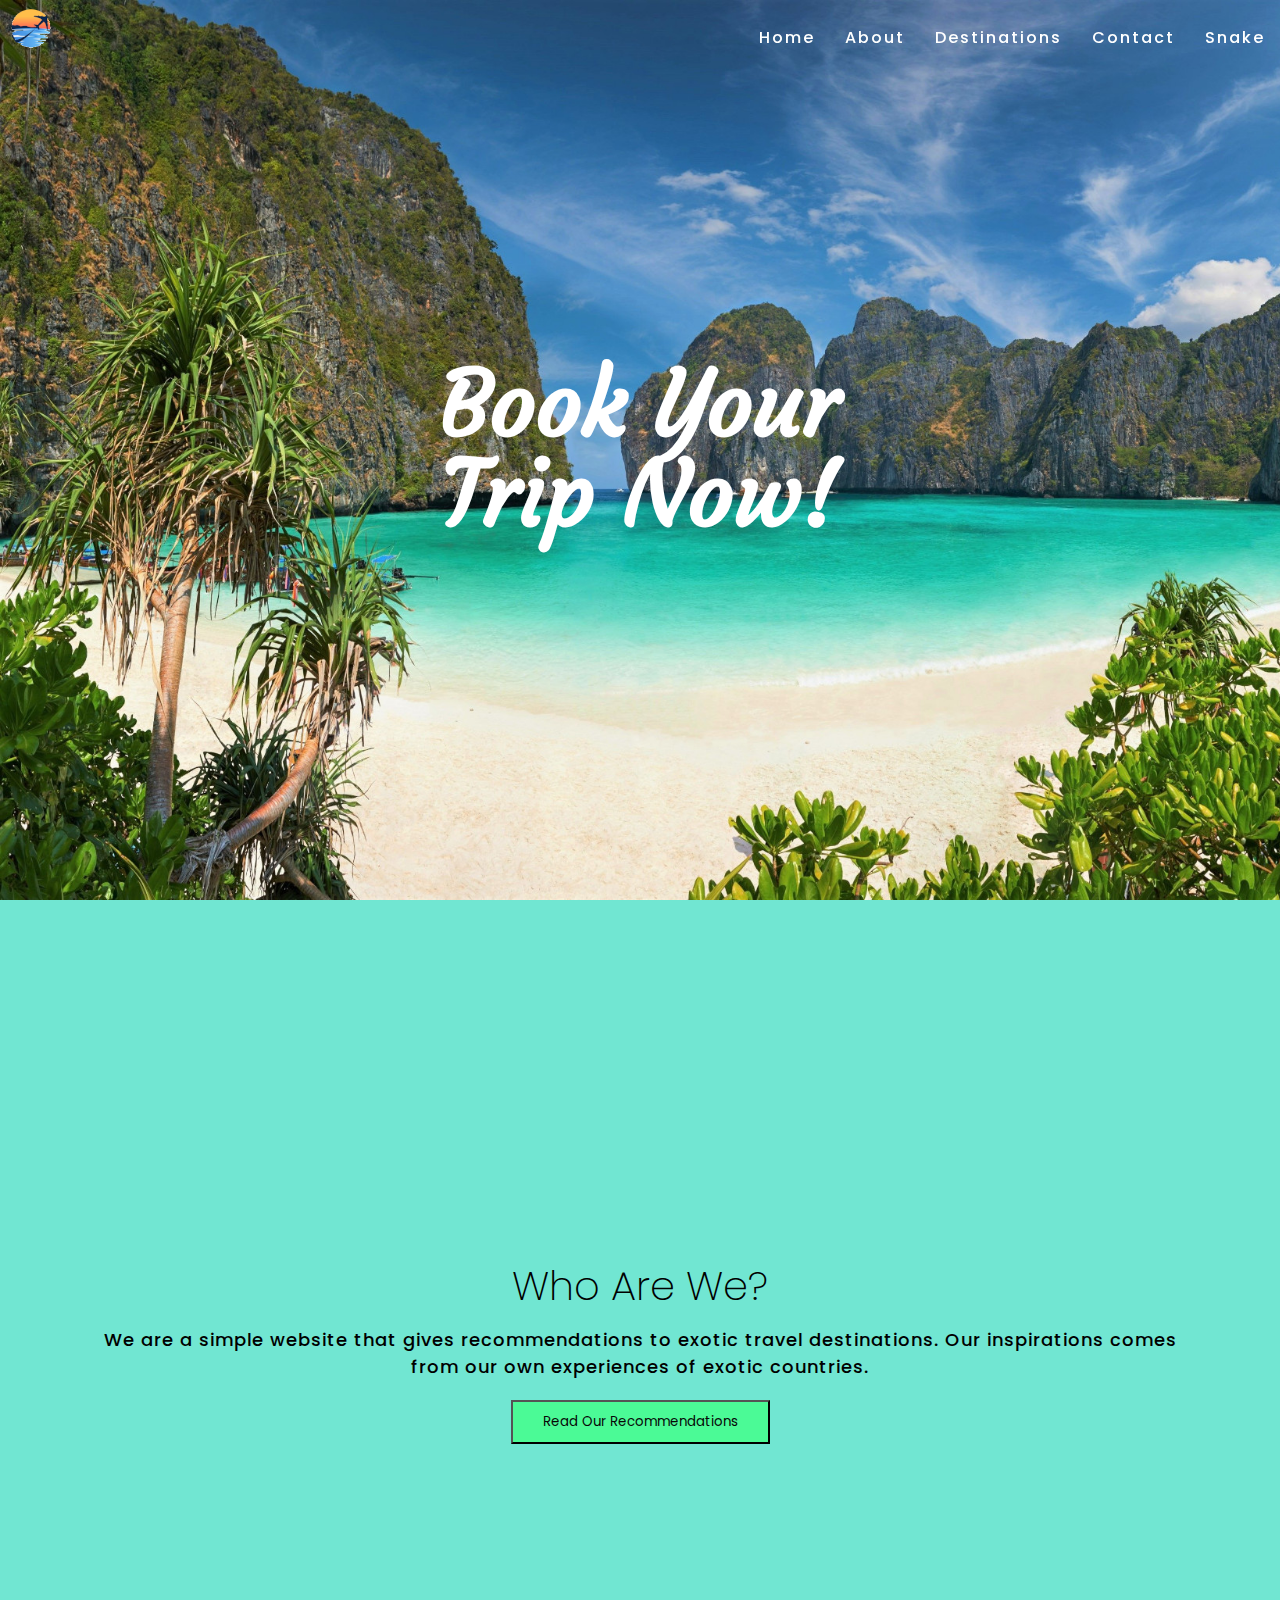
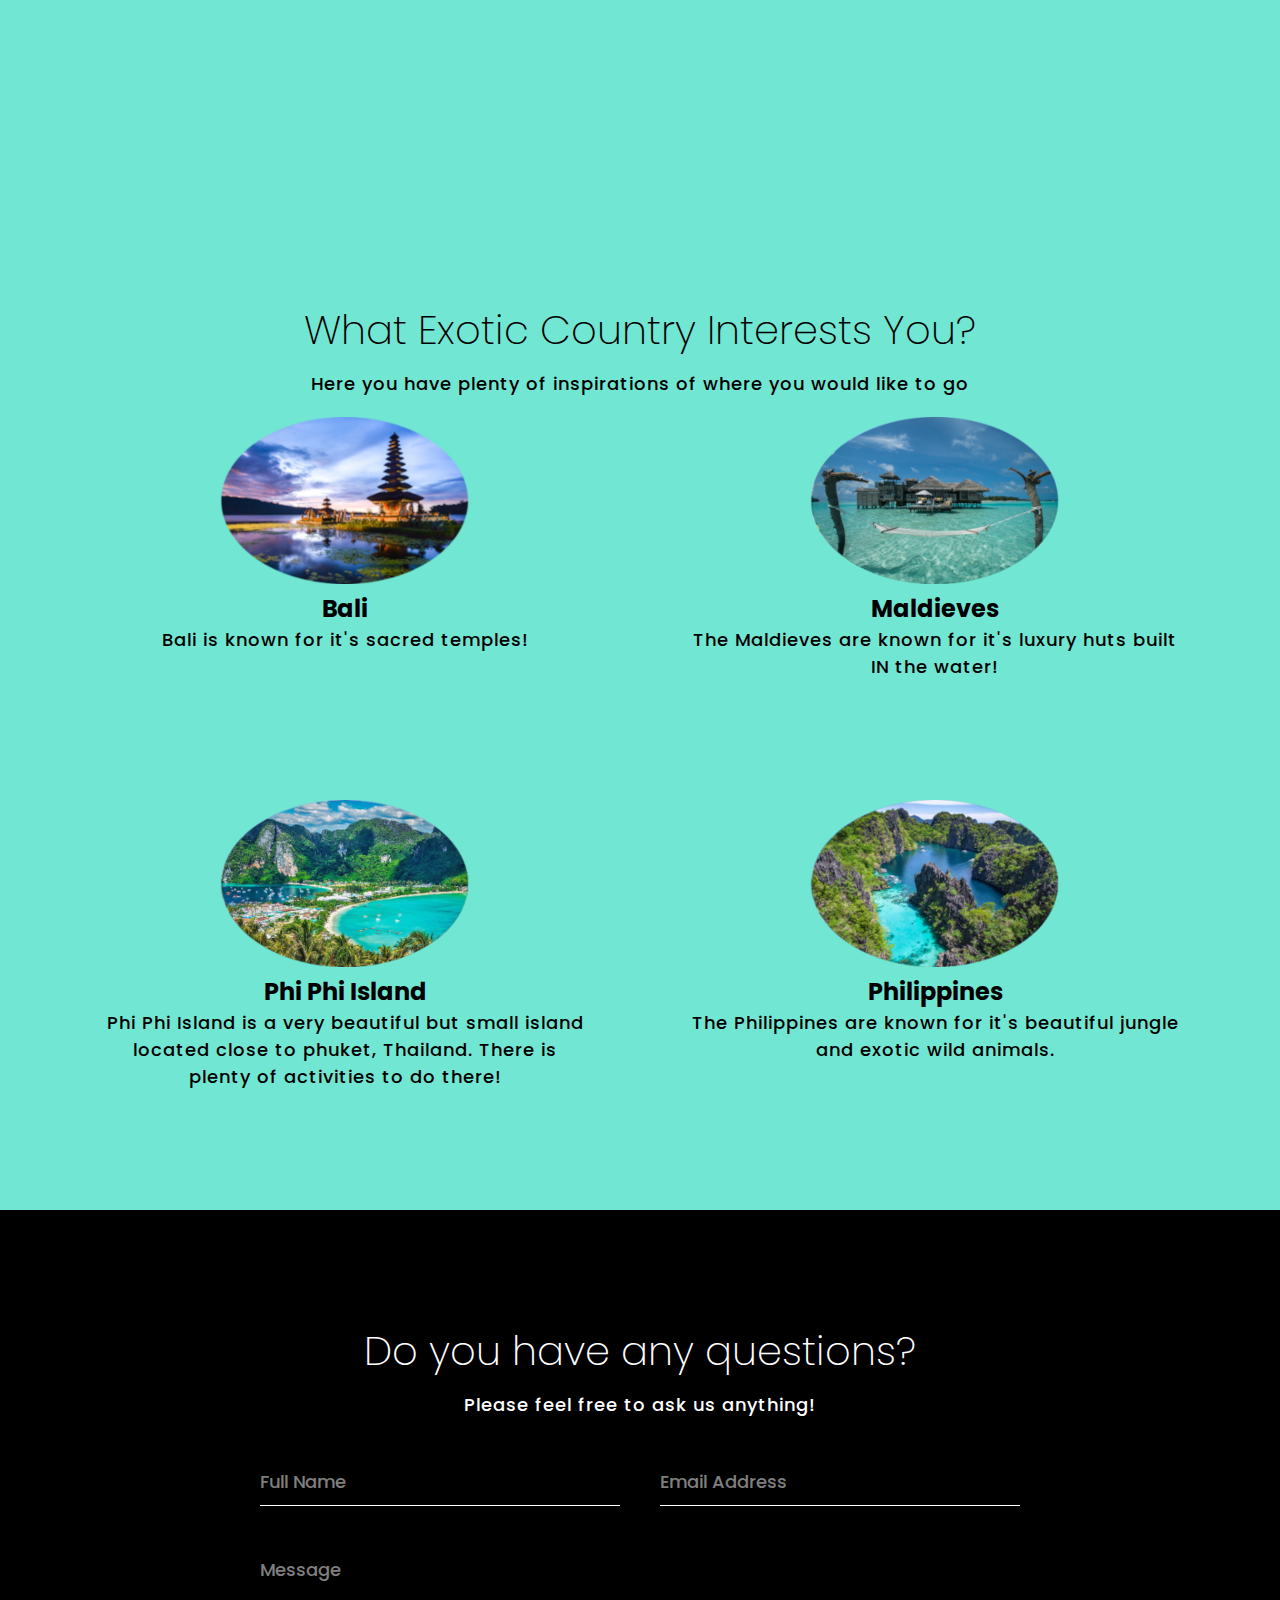
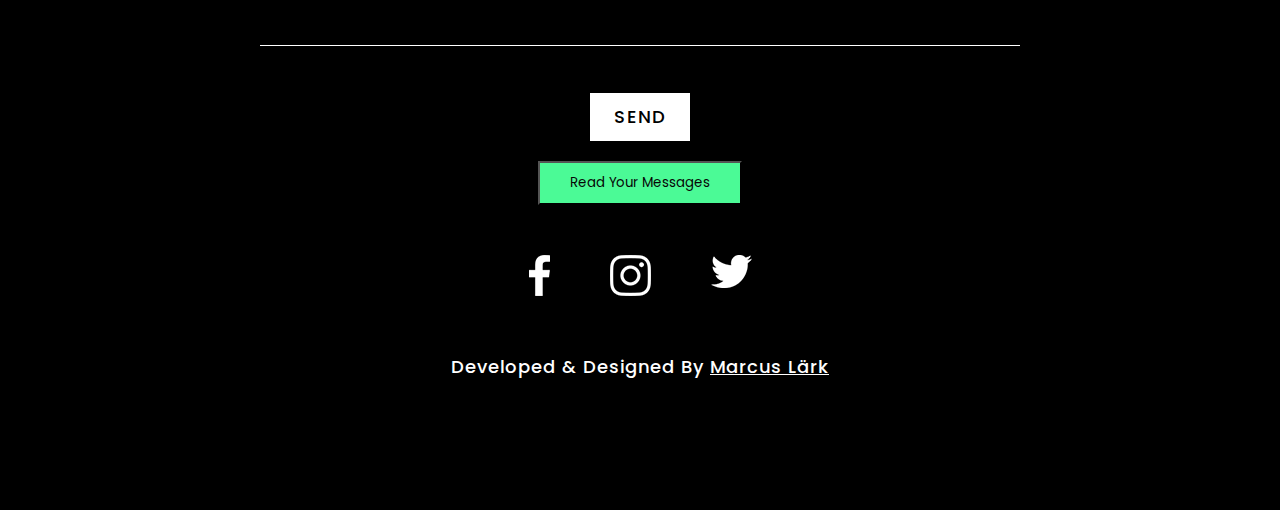
<file: index.html>
<!DOCTYPE html>
<head>
    <meta charset="UTF-8">
    <meta name="viewport" content="width=device-width, initial-scale=1.0">
    <meta charset="UTF-8">
    <title>Exotic Travel Destinations</title>
    <link rel="stylesheet" href="css/style.css">
</head>
<body>
   <header id="header">
      <a href="snake.html" class="logo"><img src="img/travel1.png" alt="logo for travel">
      </a>
      <ul>
       <li><a href="#home" onclick="toggle()">Home</a></li>
       <li><a href="#about" onclick="toggle()">About</a></li>
       <li><a href="#destinations" onclick="toggle()">Destinations</a></li>
       <li><a href="#contact" onclick="toggle()">Contact</a></li>
       <li><a href="snake.html" onclick="toggle()">Snake</a></li>
      </ul>
      <div class="toggle" onclick="toggle()"></div>
    </header>
    <!-- Banner -->
    <section class="banner" id="home">
        <h2>Book Your<br>Trip Now!</h2>
    </section>
    <!-- About -->
    <section class="sec" id="about">
        <div class="content">
        <div class="rubics">
        <h3>Who Are We?</h3>
        <article>
        <p> We are a simple website that gives recommendations to exotic travel 
            destinations. Our inspirations comes from our own experiences of exotic countries.
        </p>
        </article>
         <button class="btn" onclick="showHide('dest')" id="getDest">Read Our Recommendations</button>
         <div class="output" style="display: none;" id="output"></div>
       </div>
      </div>
    </section>
    <!-- Destinations -->
    <section class="sec" id="destinations">
        <div class="content">
        <div class="rubics">
        <article>
        <h3>What Exotic Country Interests You?</h3>
        <p>Here you have plenty of inspirations of where you would like to go</p>
      </article>
       </div>
       <div class="destinations">
        <div class="box">
          <div class="bali">
            <img src="img/balicircle.png" alt="destinations">
          </div>
        <div class="content">
            <h2>Bali</h2>
            <p>Bali is known for it's sacred temples!
                </p>
        </div>
      </div>
      <div class="box">
        <div class="bali">
          <img src="img/maldievescircle.png" alt="destinations">
        </div>
      <div class="content">
          <h2>Maldieves</h2>
          <p>The Maldieves are known for it's luxury huts built IN the water!
              </p>
      </div>
    </div>
    <div class="box">
        <div class="phiphi">
          <img src="img/phiphicircle.png" alt="destinations">
        </div>
      <div class="content">
          <h2>Phi Phi Island</h2>
          <p>Phi Phi Island is a very beautiful but small island located close to phuket, Thailand. There is plenty
             of activities to do there!
              </p>
      </div>
    </div>
    <div class="box">
        <div class="philippines">
          <img src="img/philippinescircle.png" alt="destinations">
        </div>
      <div class="content">
          <h2>Philippines</h2>
          <p>The Philippines are known for it's beautiful jungle and exotic wild animals.
              </p>
      </div>
    </div>
     </div>
    </section>
    <!-- contact-->
    <section class="sec contact" id="contact">
      <div class="content">
        <div class="mxw800p">
          <h3>Do you have any questions?</h3>
          <p>Please feel free to ask us anything!</p>
        </div>
        <div class="contactForm">
          <form class="form">
            <div class="row100">
              <div class="inputBx50">
                <input type="text" id="name" name="" placeholder="Full Name">
              </div>
              <div class="inputBx50">
                <input type="email" id="email" name="" placeholder="Email Address">
              </div>
            </div>
            <div class="row100">
              <div class="inputBx100">
                <textarea placeholder="Message" id="message"></textarea>
              </div>
            </div>
            <div class="row100">
              <div class="inputBx100">
                <input type="submit" name="" value="Send">
              </div>
            </div>
          </form>
        </div>
        <button class="btn" onclick="showHide('messages')" id="getMessages">Read Your Messages</button>
         <div class="outputMessages" style="display: none;" id="outputMessages"></div>
        <div class="media">
          <ul>
            <li><a href="#"><img src="img/facebook.png"></a></li>
            <li><a href="#"><img src="img/instagram.png"></a></li>
            <li><a href="#"><img src="img/twitter.png"></a></li>
          </ul>
        </div>
        <p class="copyright">Developed & Designed By <a href="#">Marcus Lärk</a></p>
      </div>
    </section>
    <script src="scripts/stickyScroll.js"></script>
    <script src="scripts/toggle.js"></script>
    <script src="scripts/showhide.js"></script>
    <script src="scripts/fetch.js"></script>
    <script src="scripts/storage.js"></script>
    </html>
</file>
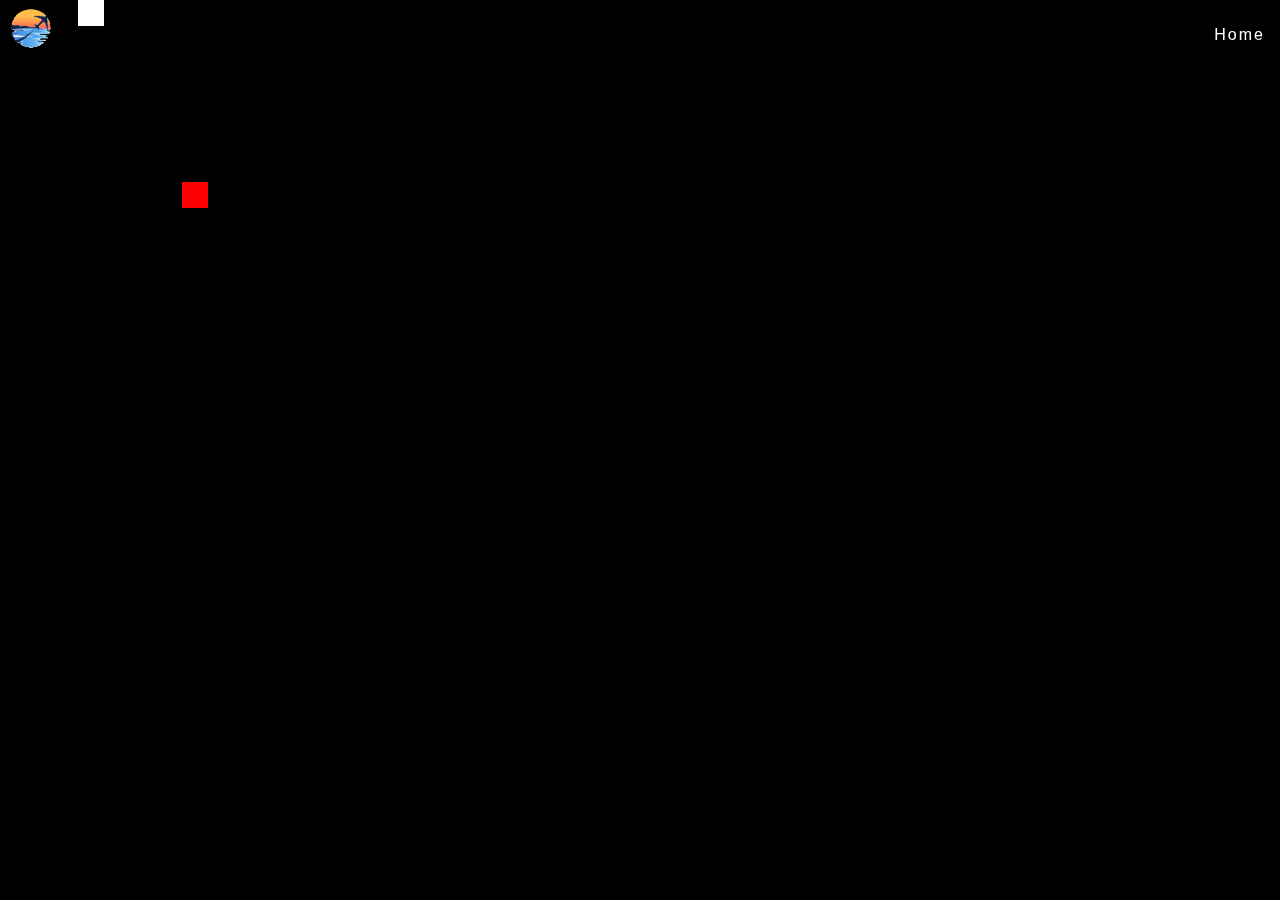
<file: snake.html>
<!doctype html>
<html>
    <head>
        <title>Snake</title>
        <link rel="stylesheet" href="css/main.css">
    </head>    
    <body>
        <header id="header">
            <a href="#" class="logo"><img src="img/travel1.png" alt="logo for travel">
            </a>
            <ul>
             <li><a href="index.html" onclick="toggle()">Home</a></li>
            </ul>
            <div class="toggle" onclick="toggle()"></div>
          </header>
        <canvas id="canvas"></canvas>
    <script src="scripts/snake.js"></script>
    </body>
</html>
</file>
<file: css/style.css>
@import url('https://fonts.googleapis.com/css?family=Poppins:200,300,400,500,600,700,800,900&display=swap');
@import url('https://fonts.googleapis.com/css2?family=Courgette&display=swap');
* {
    margin: 0;
    padding: 0;
    box-sizing: border-box;
    font-family: 'Poppins', sans-serif;
}
html {
    scroll-behavior: smooth;
}
body {
    min-height: 1000px;
}
header {
    position: fixed;
    top: 0;
    left: 0;
    width: 100%;
    display: flex;
    justify-content: space-between;
    align-items: center;
    padding: 40px, 100px;
    z-index: 1000;
    transition: 0.6s;
}
header .sticky {
    padding: 5px 100px;
    background: rgb(0, 0, 0);
    border-bottom: 1px solid rgba(0,0,0,.1);
}
header .logo {
    position: relative;
    font-weight: 700;
    color: rgb(0, 0, 0);
    text-decoration: none;
    font-size: 2em;
    text-transform: uppercase;
    letter-spacing: 2px;
    transition: 0.6s;
}
header ul {
    position: relative;
    display: flex;
    justify-content: center;
    align-items: center;
}
header ul li {
    position: relative;
    list-style: none;
}
header ul li a {
    position: relative;
    margin: 0 15px;
    text-decoration: none;
    color: rgb(255, 255, 255);
    letter-spacing: 2px;
    font-weight: 500;
    transition: 0.6s;
}
header .sticky .logo,
header .sticky ul li a {
    color: #000;

}
.banner {
    position: relative;
    width: 100%;
    min-height: 100vh;
    background: url(../img/start.jpg);
    background-size: cover;
    display: flex;
    justify-content: center;
    align-items: center;
}
.banner h2 {
    color: #fff;
    font-family: 'Courgette', 'cursive';
    font-size: 90px;
    font-weight: 700;
    text-decoration: none;
    text-align: center;
    line-height: 1em;
}
.banner h2 span {
    color: #4978ff;
}
.sec {
    background: #71e6d2;
    padding : 100px;
    min-height: 100vh;
    display: flex;
    justify-content: center;
    align-items: center;
}
.sec .content {
    position: relative;
    text-align: center;
    width: 100%;
}
.rubics {
    max-width: 800xp;
    margin: 0 auto;
}
h3 {
    font-size: 40px;
    font-weight: 200;
    margin-bottom: 10px;
}
p {
    position: relative;
    font-size: 18px;
    font-weight: 500;
    margin-bottom: 20px;
    letter-spacing: 1px;
}
.btn {
    position: relative;
    display: inline-block;
    padding: 10px 30px;
    background: #4BFA96;
    text-decoration: none;
    color: rgb(7, 7, 7)
}
.destinations {
    position: relative;
    display: grid;
    grid-template-columns: 1fr 1fr;
    grid-gap: 100px;
    max-width: 100%;
}
.output ul{
    list-style: none;
}
.outputMessages ul {
    list-style: none;
    color: #fff;
}
.contact {
    background: #000;
}
.contact h3,
.contact p {
    color: #fff;
}
.contactForm {
    position: relative;
    max-width: 800px;
    margin: 0 auto;
    display: flex;
}
.contactForm form{
    width: 100%;
}
.contactForm .row100{
    display: flex;
    width: 100%;
}
.contactForm .row100 .inputBx50{
    width: 50%;
    margin: 0 20px;
}
.contactForm .row100 .inputBx100{
    width: 100%;
    margin: 0 20px;
}
.contactForm .row100 input,
.contactForm .row100 textarea{
    position: relative;
    border: none;
    border-bottom: 1px solid #fff;
    color: #fff;
    background: transparent;
    width: 100%;
    padding: 10px 0;
    outline: none;
    font-size: 18px;
    font-weight: 500;
    margin: 20px 0;
    resize: none;
}
.contactForm .row100 textarea{
    height: 100px;
}
.contactForm .row100 input::placeholder,
.contactForm .row100 textarea::placeholder{
    color: rgba(255,255,255,0.5);
}
.contactForm .row100 input[type="submit"]{
    background: #fff;
    color: #000;
    max-width: 100px;
    text-transform: uppercase;
    letter-spacing: 2px;
    cursor: pointer;
    font-weight: 500;
}
.media {
    position: relative;
    display: flex;
    justify-content: center;
    align-items: center;
    margin: 50px 0;
}
.media ul {
    display: flex;
}
.media ul li {
    list-style: none;
}
.media ul li a {
    text-decoration: none;
    display: inline-block;
    margin: 0 30px;
}
.media ul li a img {
    max-width: 40;
}
.media ul li a:hover img {
    opacity: 0.5;
}
.copyright a {
    color: #fff;
}
.toggle {
    display: none;
}
@media (max-width: 998px) {
    .destinations {
        grid-template-columns: 1fr;
    }
    .toggle {
        display: block;
        position: relative;
        width: 30px;
        height: 30px;
        cursor: pointer;
    }
    .toggle:before {
        content: '';
        position: absolute;
        top: 4px;
        width: 100%;
        height: 2px;
        background: #000;
        z-index: 1;
        box-shadow: 0 10px 0 #000;
        transition: 0.5s;
    }
    .toggle:after {
        content: '';
        position: absolute;
        bottom: 4px;
        width: 100%;
        height: 2px;
        background: #000;
        z-index: 1;
        transition: 0.5s;
    
    }
header,
header.sticky {
    margin: auto;
    padding: 5px 50px;
    background: #fff;
}
header ul {
    position: absolute;
    top: 50px;
    left: 0;
    width: 100%;
    height: 100vh;
    text-align: center;
    overflow: auto;
    background: #fff;
    visibility: hidden;
    opacity: 0;
}
header.active ul {
    visibility: visible;
    opacity: 1;
    display: block;
    padding-top: 20px;
}
header.active ul li a {
    display: inline-block;
    margin: 10px 0;
    font-size: 20px;
}
header .logo,
header ul li a {
    color: #000;
    }
    .banner {
        background-position: center;
    }
    .banner h2 {
        font-size: 60px;
        padding: 0 50px;
    }
    .sec {
        padding: 100px 50px 50px 50px;
    }
    .row100 {
        flex-direction: column;
    }
}
</file>
<file: css/main.css>
html, body {
    width: 100%;
    height: 100%;
    overflow: hidden;
}

#canvas {
    background: #000;
}
* {
    margin: 0;
    padding: 0;
    box-sizing: border-box;
    font-family: 'Poppins', sans-serif;
}
header {
    position: fixed;
    top: 0;
    left: 0;
    width: 100%;
    display: flex;
    justify-content: space-between;
    align-items: center;
    padding: 40px, 100px;
    z-index: 1000;
    transition: 0.6s;
}
header .sticky {
    padding: 5px 100px;
    background: rgb(0, 0, 0);
    border-bottom: 1px solid rgba(0,0,0,.1);
}
header .logo {
    position: relative;
    font-weight: 700;
    color: rgb(0, 0, 0);
    text-decoration: none;
    font-size: 2em;
    text-transform: uppercase;
    letter-spacing: 2px;
    transition: 0.6s;
}
header ul {
    position: relative;
    display: flex;
    justify-content: center;
    align-items: center;
}
header ul li {
    position: relative;
    list-style: none;
}
header ul li a {
    position: relative;
    margin: 0 15px;
    text-decoration: none;
    color: rgb(255, 255, 255);
    letter-spacing: 2px;
    font-weight: 500;
    transition: 0.6s;
}
header .sticky .logo,
header .sticky ul li a {
    color: #000;

}
.banner {
    position: relative;
    width: 100%;
    min-height: 100vh;
    background: url(../img/start.jpg);
    background-size: cover;
    display: flex;
    justify-content: center;
    align-items: center;
}
.banner h2 {
    color: #fff;
    font-family: 'Courgette', 'cursive';
    font-size: 90px;
    font-weight: 700;
    text-decoration: none;
    text-align: center;
    line-height: 1em;
}
.banner h2 span {
    color: #4978ff;
}
.sec {
    background: #71e6d2;
    padding : 100px;
    min-height: 100vh;
    display: flex;
    justify-content: center;
    align-items: center;
}
.sec .content {
    position: relative;
    text-align: center;
    width: 100%;
}
.rubics {
    max-width: 800xp;
    margin: 0 auto;
}
h3 {
    font-size: 40px;
    font-weight: 200;
    margin-bottom: 10px;
}
p {
    position: relative;
    font-size: 18px;
    font-weight: 500;
    margin-bottom: 20px;
    letter-spacing: 1px;
}
.btn {
    position: relative;
    display: inline-block;
    padding: 10px 30px;
    background: #4BFA96;
    text-decoration: none;
    color: rgb(7, 7, 7)
}
.destinations {
    position: relative;
    display: grid;
    grid-template-columns: 1fr 1fr;
    grid-gap: 100px;
    max-width: 100%;
}
.output ul{
    list-style: none;
}
.outputMessages ul {
    list-style: none;
    color: #fff;
}
.contact {
    background: #000;
}
.contact h3,
.contact p {
    color: #fff;
}
.contactForm {
    position: relative;
    max-width: 800px;
    margin: 0 auto;
    display: flex;
}
.contactForm form{
    width: 100%;
}
.contactForm .row100{
    display: flex;
    width: 100%;
}
.contactForm .row100 .inputBx50{
    width: 50%;
    margin: 0 20px;
}
.contactForm .row100 .inputBx100{
    width: 100%;
    margin: 0 20px;
}
.contactForm .row100 input,
.contactForm .row100 textarea{
    position: relative;
    border: none;
    border-bottom: 1px solid #fff;
    color: #fff;
    background: transparent;
    width: 100%;
    padding: 10px 0;
    outline: none;
    font-size: 18px;
    font-weight: 500;
    margin: 20px 0;
    resize: none;
}
.contactForm .row100 textarea{
    height: 100px;
}
.contactForm .row100 input::placeholder,
.contactForm .row100 textarea::placeholder{
    color: rgba(255,255,255,0.5);
}
.contactForm .row100 input[type="submit"]{
    background: #fff;
    color: #000;
    max-width: 100px;
    text-transform: uppercase;
    letter-spacing: 2px;
    cursor: pointer;
    font-weight: 500;
}
.media {
    position: relative;
    display: flex;
    justify-content: center;
    align-items: center;
    margin: 50px 0;
}
.media ul {
    display: flex;
}
.media ul li {
    list-style: none;
}
.media ul li a {
    text-decoration: none;
    display: inline-block;
    margin: 0 30px;
}
.media ul li a img {
    max-width: 40;
}
.media ul li a:hover img {
    opacity: 0.5;
}
.copyright a {
    color: #fff;
}
.toggle {
    display: none;
}
@media (max-width: 998px) {
    .destinations {
        grid-template-columns: 1fr;
    }
    .toggle {
        display: block;
        position: relative;
        width: 30px;
        height: 30px;
        cursor: pointer;
    }
    .toggle:before {
        content: '';
        position: absolute;
        top: 4px;
        width: 100%;
        height: 2px;
        background: #000;
        z-index: 1;
        box-shadow: 0 10px 0 #000;
        transition: 0.5s;
    }
    .toggle:after {
        content: '';
        position: absolute;
        bottom: 4px;
        width: 100%;
        height: 2px;
        background: #000;
        z-index: 1;
        transition: 0.5s;
    
    }
header,
header.sticky {
    margin: auto;
    padding: 5px 50px;
    background: #fff;
}
header ul {
    position: absolute;
    top: 50px;
    left: 0;
    width: 100%;
    height: 100vh;
    text-align: center;
    overflow: auto;
    background: #fff;
    visibility: hidden;
    opacity: 0;
}
header.active ul {
    visibility: visible;
    opacity: 1;
    display: block;
    padding-top: 20px;
}
header.active ul li a {
    display: inline-block;
    margin: 10px 0;
    font-size: 20px;
}
header .logo,
header ul li a {
    color: #000;
    }
    .banner {
        background-position: center;
    }
    .banner h2 {
        font-size: 60px;
        padding: 0 50px;
    }
    .sec {
        padding: 100px 50px 50px 50px;
    }
    .row100 {
        flex-direction: column;
    }
}
</file>
